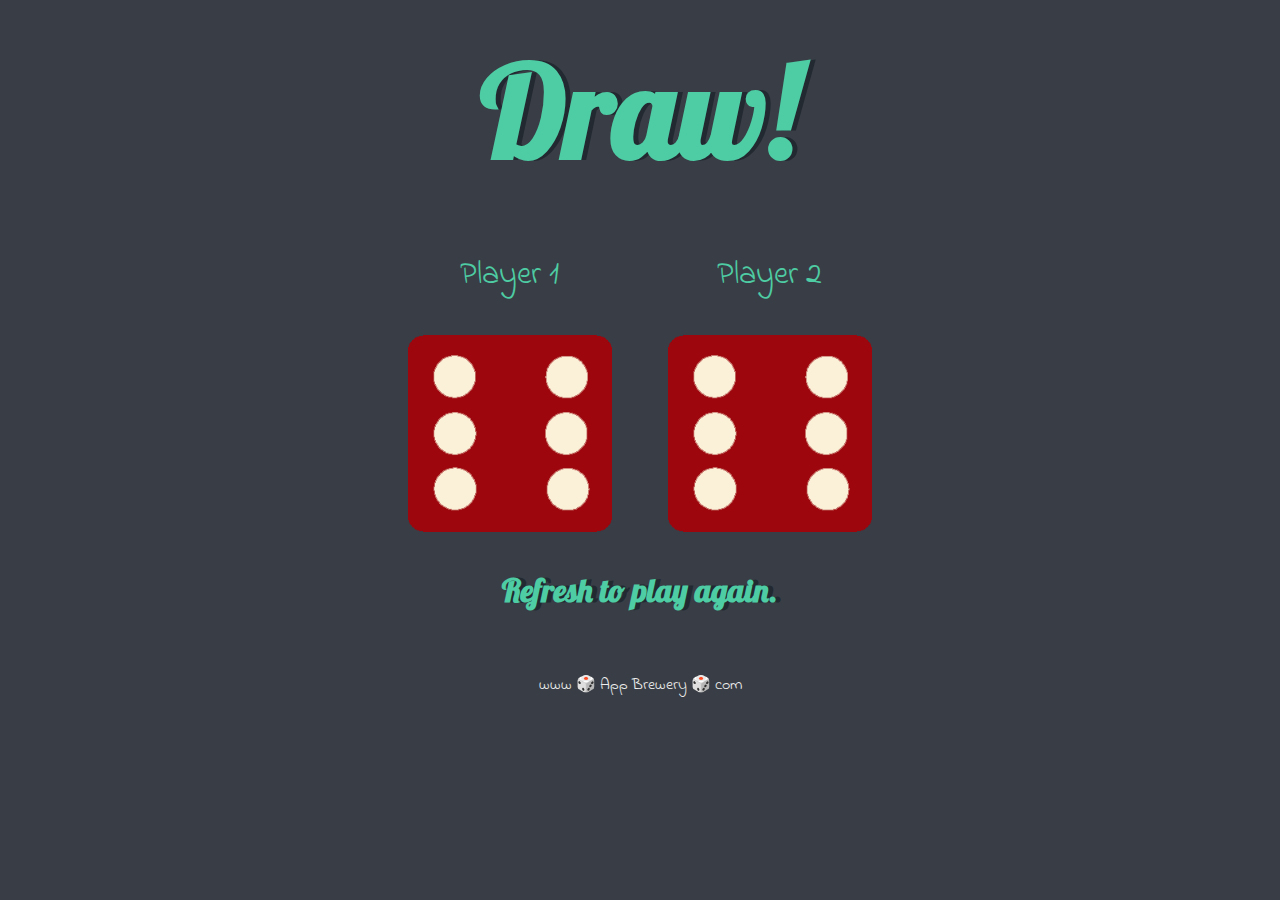
<file: index.html>
<!DOCTYPE html>
<html lang="en" dir="ltr">

<head>
  <meta charset="utf-8">
  <title>Dicee</title>
  <link rel="stylesheet" href="styles.css">
  <link href="https://fonts.googleapis.com/css?family=Indie+Flower|Lobster" rel="stylesheet">

</head>

<body>

  <div class="container">
    <h1>Refresh Me</h1>
   

    <div class="dice">
      <p>Player 1</p>
      <img class="img1" src='images/dice6.png'>
    </div>

    <div class="dice">
      <p>Player 2</p>
      <img class="img2" src="images/dice6.png">
    </div>
    <h4>...</h4>
  </div>


</body>

<footer>
  www 🎲 App Brewery 🎲 com
</footer>
<script src="index.js"></script>

</html>
</file>
<file: styles.css>
.container {
  width: 70%;
  margin: auto;
  text-align: center;
}

.dice {
  text-align: center;
  display: inline-block;

}

body {
  background-color: #393E46;
}

h1 {
  margin: 30px;
  font-family: 'Lobster', cursive;
  text-shadow: 5px 0 #232931;
  font-size: 8rem;
  color: #4ECCA3;
}

h4 {
  margin: 30px;
  font-family: 'Lobster', cursive;
  text-shadow: 5px 0 #232931;
  font-size: 2rem;
  color: #4ECCA3;
}

p {
  font-size: 2rem;
  color: #4ECCA3;
  font-family: 'Indie Flower', cursive;
}

img {
  width: 80%;
}

footer {
  margin-top: 5%;
  color: #EEEEEE;
  text-align: center;
  font-family: 'Indie Flower', cursive;

}
</file>
